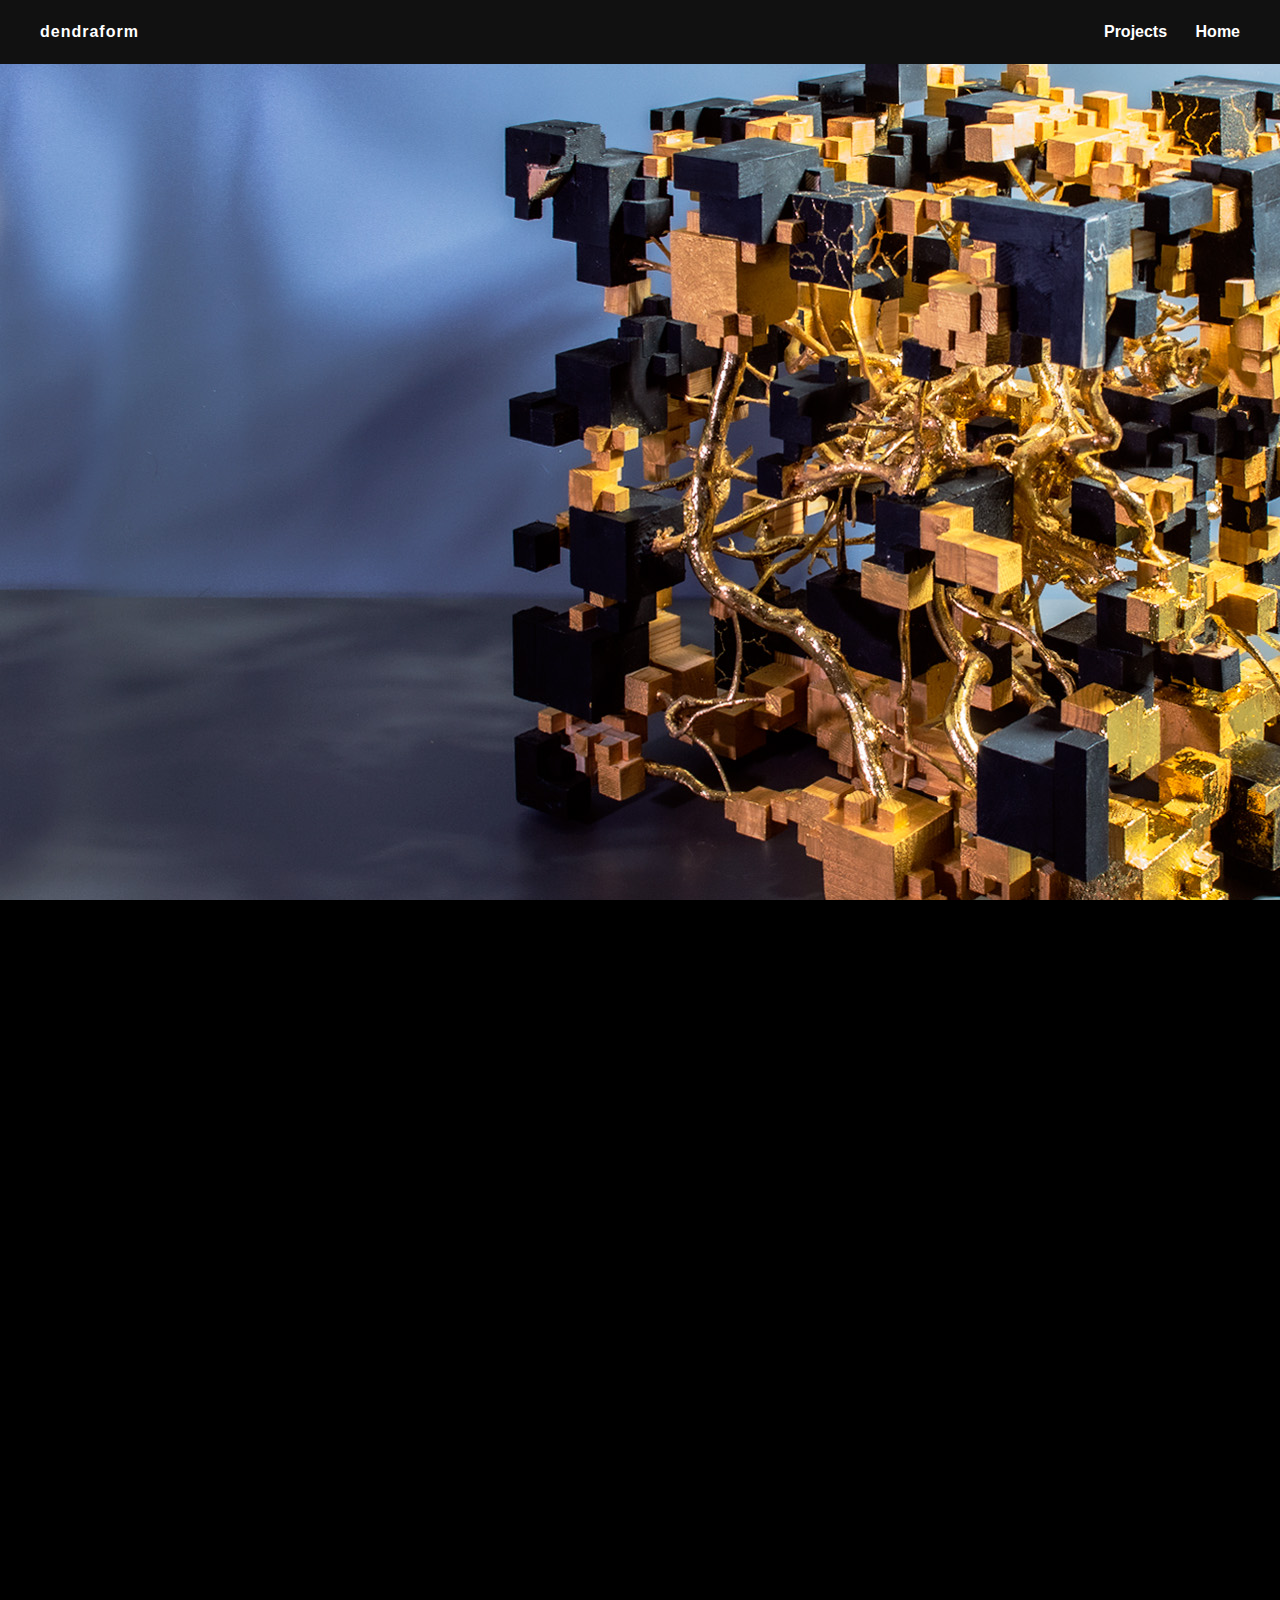
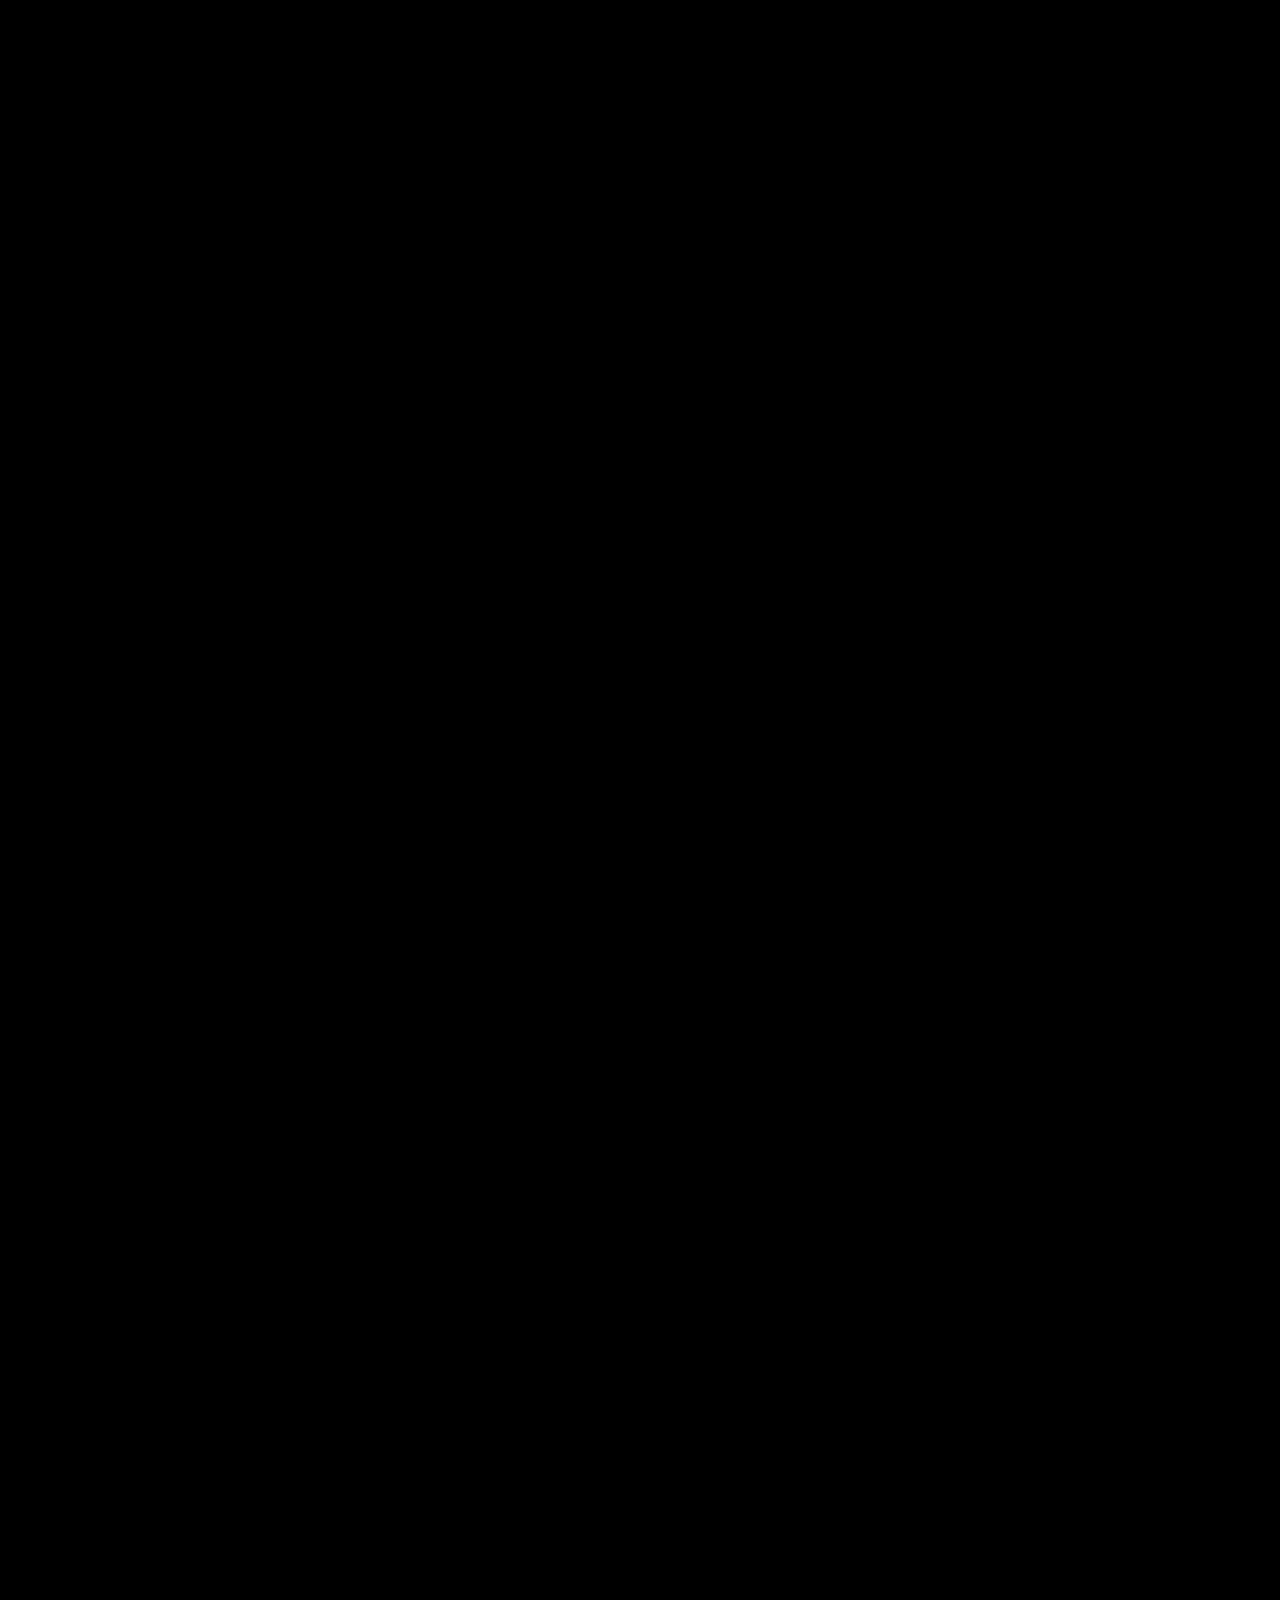
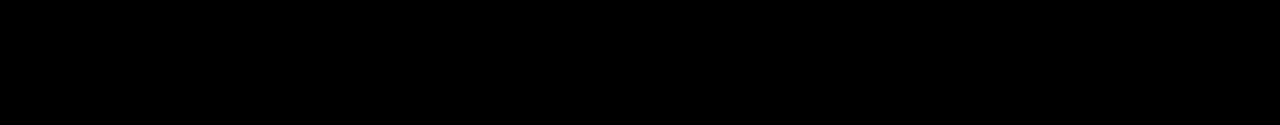
<file: project-object-02.html>
<!DOCTYPE html>
<html lang="ru">
<head>
  <meta charset="UTF-8">
  <title>Object 02 — Dendraform</title>
  <meta name="viewport" content="width=device-width, initial-scale=1.0">
  <link rel="stylesheet" href="style.css">
</head>

<body class="project-single">

<header class="topbar">
  <div class="logo">dendraform</div>
  <nav class="menu">
    <a href="projects.html">Projects</a>
    <a href="index.html">Home</a>
  </nav>
</header>

<main class="project-layout">

  <!-- Галерея проекта -->
  <section class="project-gallery">

    
<img src="images/object-02-01.jpg">
<img src="images/object-02-02.jpg">
<img src="images/object-02-03.jpg">

  </section>

  <!-- Описание -->
  <aside class="project-description">
    <h1>Object 02</h1>
    <p class="project-category">Objects</p>

    <p>
      Object 01 explores material tension, balance and form.
      The project focuses on raw textures and sculptural presence.
    </p>
  </aside>

</main>

</body>
</html>
</file>
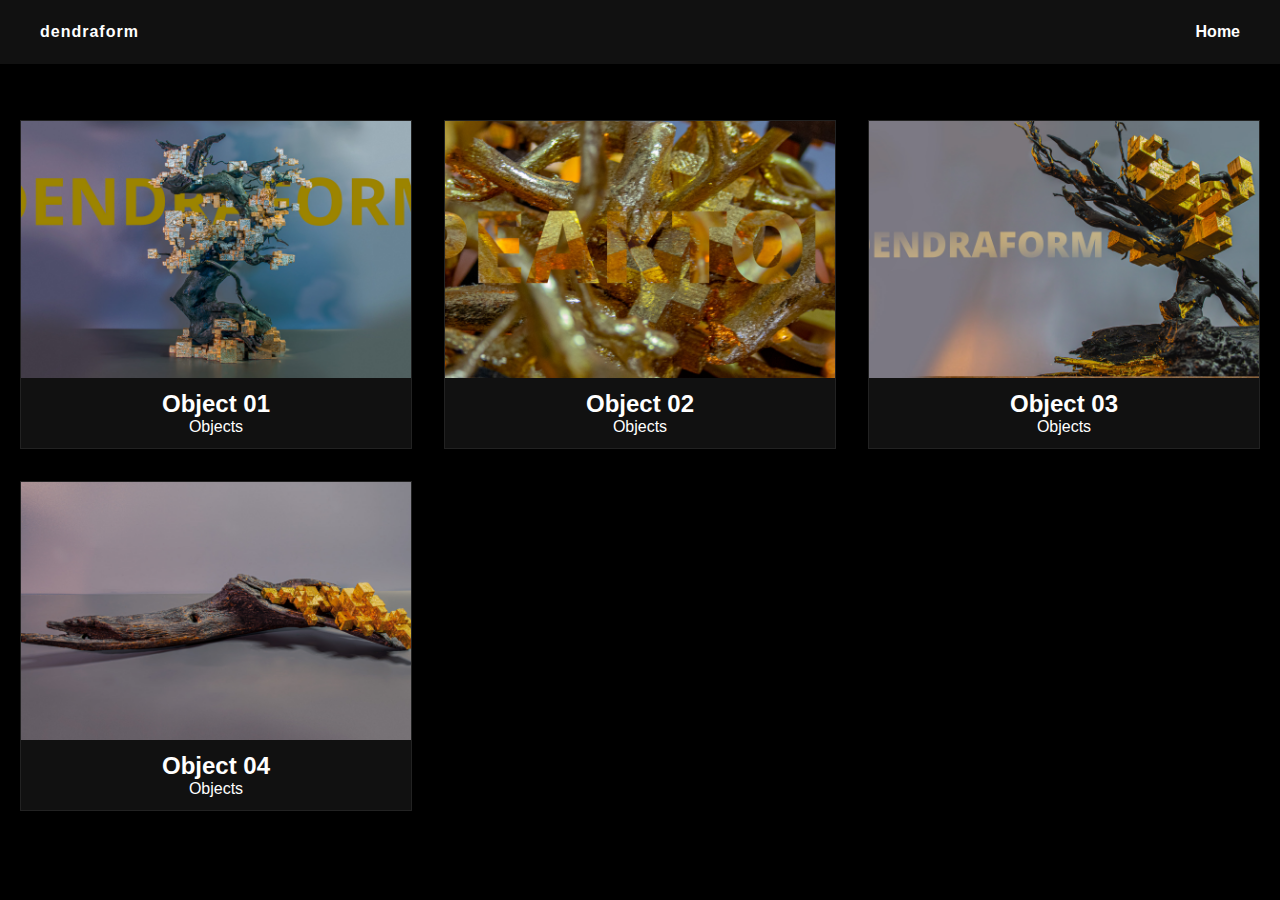
<file: projects.html>
<!DOCTYPE html>
<html lang="ru">
<head>
  <meta charset="UTF-8">
  <title>Dendraform — Projects</title>
  <meta name="viewport" content="width=device-width, initial-scale=1.0">
  <link rel="stylesheet" href="style.css">
</head>
<body class="projects-page">

<header class="topbar">
  <div class="logo">dendraform</div>
  <nav class="menu">
    <a href="index.html">Home</a>
  </nav>
</header>

<main class="projects-list">

<a href="project-object-01.html" class="project-card">
  <div class="project-image">
    <img src="images/object-cover-01.jpg" alt="Object 01">
  </div>
  <div class="project-meta">
    <h2>Object 01</h2>
    <span>Objects</span>
  </div>
</a>

<a href="project-object-02.html" class="project-card">
  <div class="project-image">
    <img src="images/object-cover-02.jpg" alt="Object 02">
  </div>
  <div class="project-meta">
    <h2>Object 02</h2>
    <span>Objects</span>
  </div>
</a>

<a href="project-object-03.html" class="project-card">
  <div class="project-image">
    <img src="images/object-cover-03.jpg" alt="Object 03">
  </div>
  <div class="project-meta">
    <h2>Object 03</h2>
    <span>Objects</span>
  </div>
</a>

<a href="project-object-04.html" class="project-card">
  <div class="project-image">
    <img src="images/object-cover-04.jpg" alt="Object 04">
  </div>
  <div class="project-meta">
    <h2>Object 04</h2>
    <span>Objects</span>
  </div>
</a>


</main>

</body>
</html>
</file>
<file: style.css>
* {
  margin: 0;
  padding: 0;
  box-sizing: border-box;
}

html, body {
  height: 100%;
  overflow-x: hidden;
  font-family: Arial, sans-serif;
  background: #000;
  color: #fff;
}

/* TOP BAR */
.topbar {
  position: fixed;
  top: 0;
  left: 0;
  width: 100%;
  height: 64px;
  display: flex;
  align-items: center;
  justify-content: space-between;
  padding: 0 40px;
  background: #111;
  z-index: 10;
}

.logo {
  font-weight: bold;
  letter-spacing: 1px;
}

.menu a {
  margin-left: 24px;
  text-decoration: none;
  color: #fff;
  font-weight: bold;
}

/* GALLERY */
.gallery {
  position: fixed;
  inset: 0;
}

.image-item {
  position: absolute;
  inset: 0;
  opacity: 0;
  transform: translateY(100%);
  transition:
    transform 0.9s cubic-bezier(0.77, 0, 0.175, 1),
    opacity 0.4s ease;
}

.image-item.active {
  opacity: 1;
  transform: translateY(0);
  z-index: 2;
}

.image-item.exit {
  opacity: 0;
  transform: translateY(-100%);
  z-index: 1;
}

.image-item img {
  width: 100%;
  height: 100%;
  object-fit: cover;
}

/* PROJECT INFO */
.project-info {
  position: absolute;
  bottom: 60px;
  left: 60px;
}

.project-info h3 {
  font-size: 24px;
  margin-bottom: 6px;
}

.project-info p {
  opacity: 0.7;
}

/* ARROWS */
.scroll-arrows {
  position: fixed;
  right: 32px;
  top: 50%;
  transform: translateY(-50%);
  z-index: 10;
}

.arrow {
  font-size: 22px;
  margin: 12px 0;
  cursor: pointer;
  opacity: 0.6;
  transition: opacity 0.2s;
}

.arrow:hover {
  opacity: 1;
}

/* Виртуальный скролл */
.scroll-space {
  height: 400vh;
}
/* =========================
   Projects Page
========================= */
.projects-page {
  padding-top: 80px;
  background: #000;
}

.projects-page .projects-list {
  display: grid;
  grid-template-columns: repeat(auto-fit, minmax(320px, 1fr));
  gap: 32px;
  max-width: 1400px;
  margin: 40px auto;
  padding: 0 20px;
}

.projects-page .project-card {
  display: block;
  color: #fff;
  text-decoration: none;
  background: #111;
  border: 1px solid #222;
  overflow: hidden;
  transition: transform 0.3s ease, box-shadow 0.3s ease;
}

.projects-page .project-card:hover {
  transform: scale(1.03);
  box-shadow: 0 10px 30px rgba(255,255,255,0.1);
}

.projects-page .project-image {
  width: 100%;
  padding-bottom: 66%;
  position: relative;
  overflow: hidden;
}

.projects-page .project-image img {
  position: absolute;
  inset: 0;
  width: 100%;
  height: 100%;
  object-fit: cover;
}

.projects-page .project-meta {
  padding: 12px;
  text-align: center;
}
</file>
